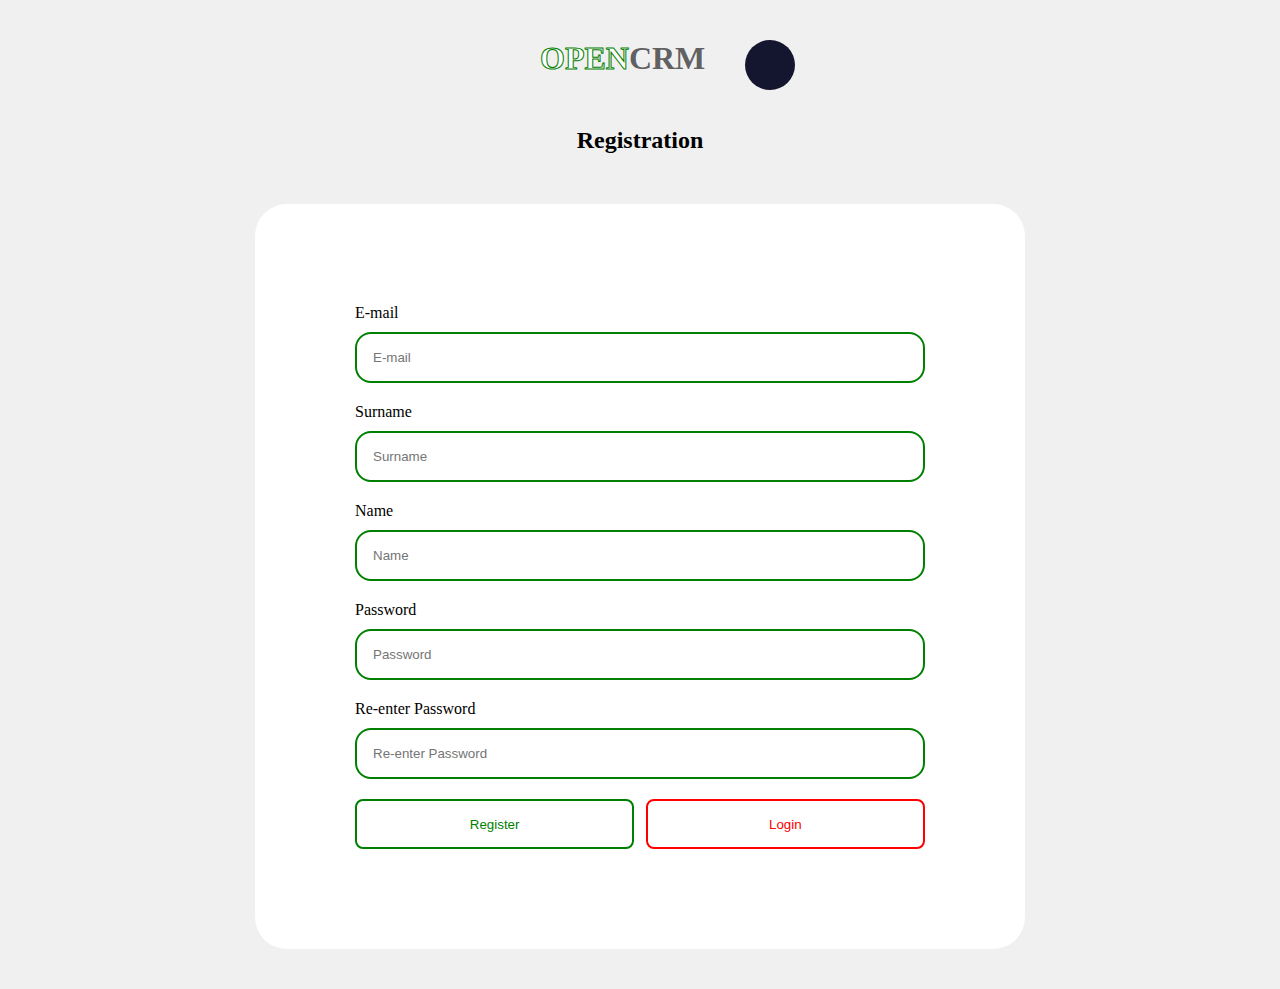
<file: index.html>
<!DOCTYPE html>
<html lang="en">

<head>
    <meta charset="UTF-8">
    <meta name="viewport" content="width=device-width, initial-scale=1.0">
    <title>Variable-mixin</title>

    <link rel="stylesheet" href="https://cdnjs.cloudflare.com/ajax/libs/font-awesome/6.4.2/css/all.min.css"
        integrity="sha512-z3gLpd7yknf1YoNbCzqRKc4qyor8gaKU1qmn+CShxbuBusANI9QpRohGBreCFkKxLhei6S9CQXFEbbKuqLg0DA=="
        crossorigin="anonymous" referrerpolicy="no-referrer" />

    <link rel="stylesheet" href="./style.css">
</head>

<body id="body">
    <div class="login">
        <div class="container" id="container">
            <div class="title">
                <h1 class="outline" id="open">OPEN</h1>
                <h1 class="crm" id="crm">CRM</h1>

                <div class="mode">
                    <button class="moon" id="moon"><i class="fa-regular fa-moon mooni"></i></button>
                    <button class="sun" id="sun"><i class="fa-regular fa-sun suni"></i></button>
                </div>

            </div>

            <h2 id="title">Registration</h2>

            <div class="form">
                <form id="form">
                    <label for="email" id="label">E-mail</label>
                    <input class="email" type="email" required placeholder="E-mail">
                    <label for="email" id="label1">Surname</label>
                    <input class="surname" type="text" required placeholder="Surname">
                    <label for="email" id="label2">Name</label>
                    <input class="name" type="text" required placeholder="Name">
                    <label for="email" id="label3">Password</label>
                    <div class="password-wrapper">
                        <input class="password" id="password" type="password" required placeholder="Password">
                        <label for="email" id="label4">Re-enter Password</label>
                        <input class="re-enter" id="re-enter" type="password" required placeholder="Re-enter Password">
                    
                        <i class="fa-solid fa-eye" id="show1"></i>
                        <i class="fa-solid fa-eye-slash" id="hide1"></i>
                        <!-- ReEnter ga -->
                        <i class="fa-solid fa-eye" id="show2"></i>
                        <i class="fa-solid fa-eye-slash" id="hide2"></i>
                    
                    </div>

                    <div class="form-submit">
                        <button class="submit" id="submit">Register</button>
                        <button class="a"><a href="./login/index.html">Login</a></button>
                    </div>

                </form>
            </div>

        </div>
    </div>
    <script src="./script.js"></script>
</body>

</html>
</file>
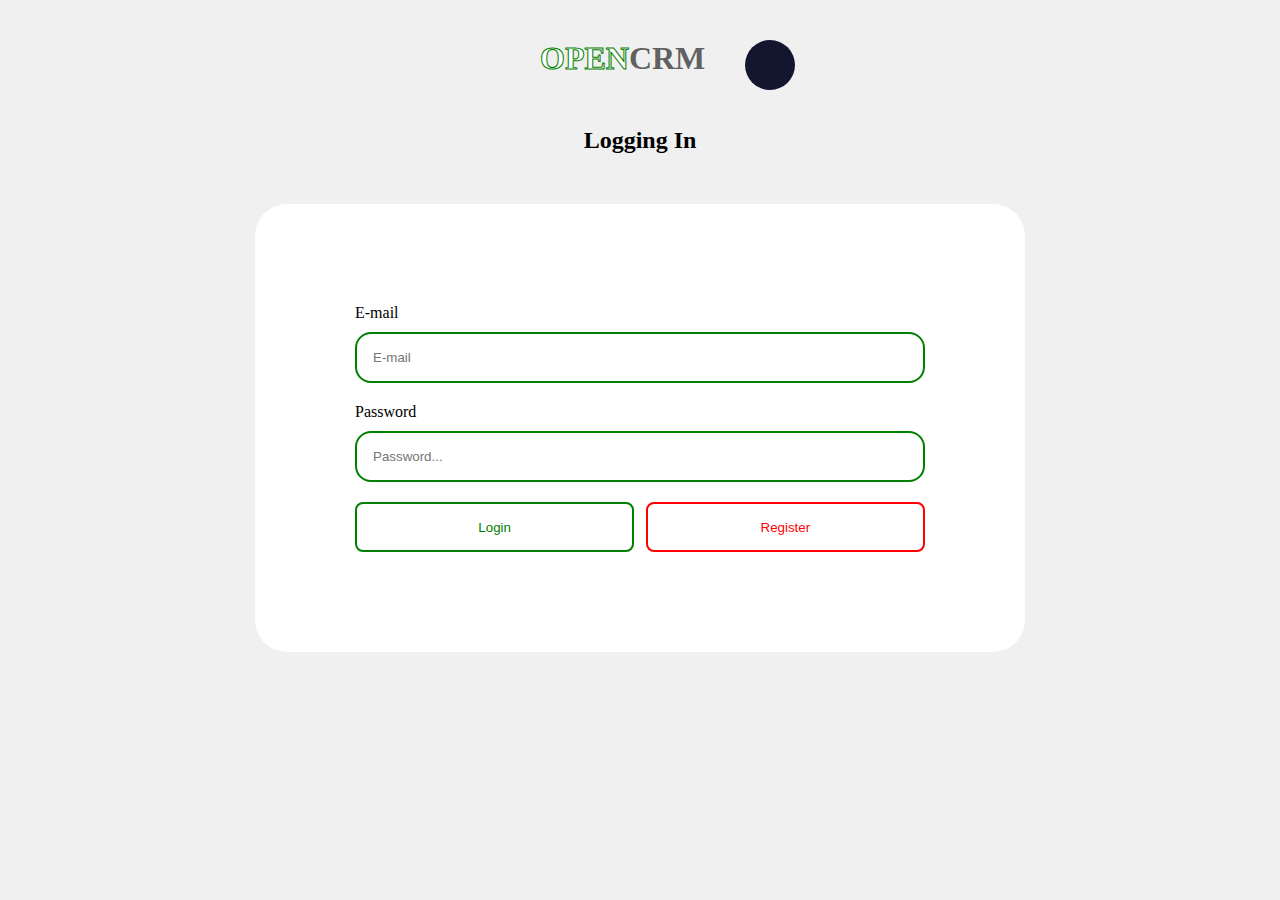
<file: login/index.html>
<!DOCTYPE html>
<html lang="en">
<head>
    <meta charset="UTF-8">
    <meta name="viewport" content="width=device-width, initial-scale=1.0">
    <title>Document</title>
    <link rel="stylesheet" href="https://cdnjs.cloudflare.com/ajax/libs/font-awesome/6.4.2/css/all.min.css" integrity="sha512-z3gLpd7yknf1YoNbCzqRKc4qyor8gaKU1qmn+CShxbuBusANI9QpRohGBreCFkKxLhei6S9CQXFEbbKuqLg0DA==" crossorigin="anonymous" referrerpolicy="no-referrer" />
    <link rel="stylesheet" href="./style.css">
</head>
<body id="body">
    

    <div class="login">
        <div class="container" id="container">
            <div class="title">
                <h1 class="outline" id="open">OPEN</h1>
                <h1 class="crm" id="crm">CRM</h1>
                <div class="mode">
                    <button class="moon" id="moon"><i class="fa-regular fa-moon mooni"></i></button>
                    <button class="sun" id="sun"><i class="fa-regular fa-sun suni"></i></button>
                </div>
            </div>

            <h2 id="title">Logging In</h2>

            <div class="form">
                <form id="form">
                    <label for="email" id="label">E-mail</label>
                    <input class="email" type="email" required placeholder="E-mail">
                    <label for="email" id="label1">Password</label>
                    <div class="password-wrapper">
                        <input class="password" id="password type="password"  id="password" required placeholder="Password...">
                        <i class="fa-solid fa-eye" id="show"></i>
                        <i class="fa-solid fa-eye-slash" id="hide"></i>
                    </div>

                    <div class="form-submit">
                    <button class="submit" type="submit">Login</button>
                    <button type="button" class="a"><a href="../index.html">Register</a></button>
                    </div>

                </form>
            </div>

        </div>
    </div>


</body>
<script src="./script.js"></script>
</html>
</file>
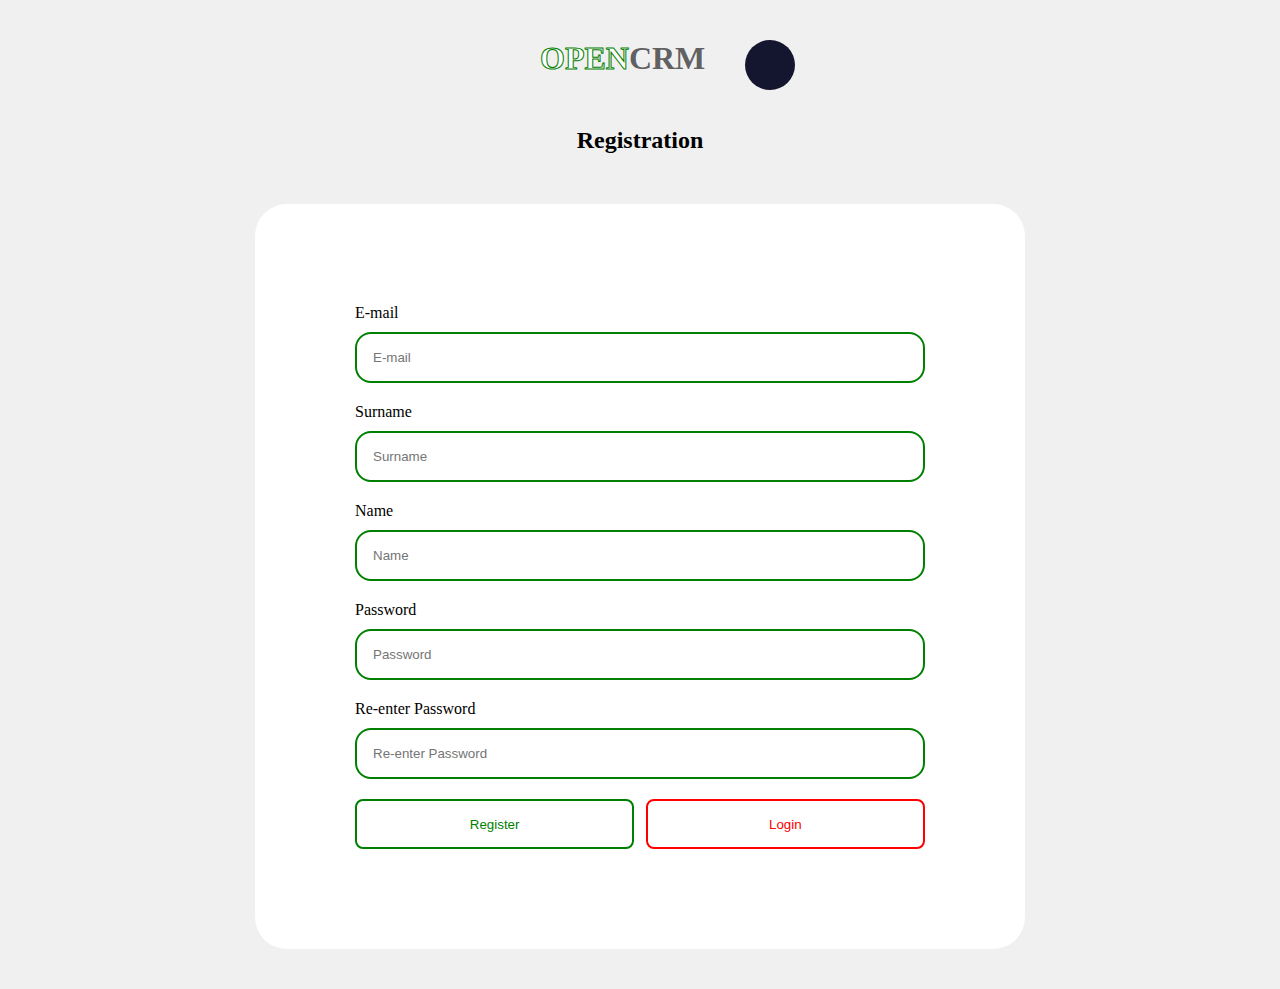
<file: resgister/index.html>
<!DOCTYPE html>
<html lang="en">

<head>
    <meta charset="UTF-8">
    <meta name="viewport" content="width=device-width, initial-scale=1.0">
    <title>Variable-mixin</title>

    <link rel="stylesheet" href="https://cdnjs.cloudflare.com/ajax/libs/font-awesome/6.4.2/css/all.min.css"
        integrity="sha512-z3gLpd7yknf1YoNbCzqRKc4qyor8gaKU1qmn+CShxbuBusANI9QpRohGBreCFkKxLhei6S9CQXFEbbKuqLg0DA=="
        crossorigin="anonymous" referrerpolicy="no-referrer" />

    <link rel="stylesheet" href="./style.css">
</head>

<body id="body">
    <div class="login">
        <div class="container" id="container">
            <div class="title">
                <h1 class="outline" id="open">OPEN</h1>
                <h1 class="crm" id="crm">CRM</h1>

                <div class="mode">
                    <button class="moon" id="moon"><i class="fa-regular fa-moon mooni"></i></button>
                    <button class="sun" id="sun"><i class="fa-regular fa-sun suni"></i></button>
                </div>

            </div>

            <h2 id="title">Registration</h2>

            <div class="form">
                <form id="form">
                    <label for="email" id="label">E-mail</label>
                    <input class="email" type="email" required placeholder="E-mail">
                    <label for="email" id="label1">Surname</label>
                    <input class="surname" type="text" required placeholder="Surname">
                    <label for="email" id="label2">Name</label>
                    <input class="name" type="text" required placeholder="Name">
                    <label for="email" id="label3">Password</label>
                    <div class="password-wrapper">
                        <input class="password" id="password" type="password" required placeholder="Password">
                        <label for="email" id="label4">Re-enter Password</label>
                        <input class="re-enter" id="re-enter" type="password" required placeholder="Re-enter Password">
                    
                        <i class="fa-solid fa-eye" id="show1"></i>
                        <i class="fa-solid fa-eye-slash" id="hide1"></i>
                        <!-- ReEnter ga -->
                        <i class="fa-solid fa-eye" id="show2"></i>
                        <i class="fa-solid fa-eye-slash" id="hide2"></i>
                    
                    </div>

                    <div class="form-submit">
                        <button class="submit" id="submit">Register</button>
                        <button class="a"><a href="../login/login.htmlgit">Login</a></button>
                    </div>

                </form>
            </div>

        </div>
    </div>
    <script src="./script.js"></script>
</body>

</html>
</file>
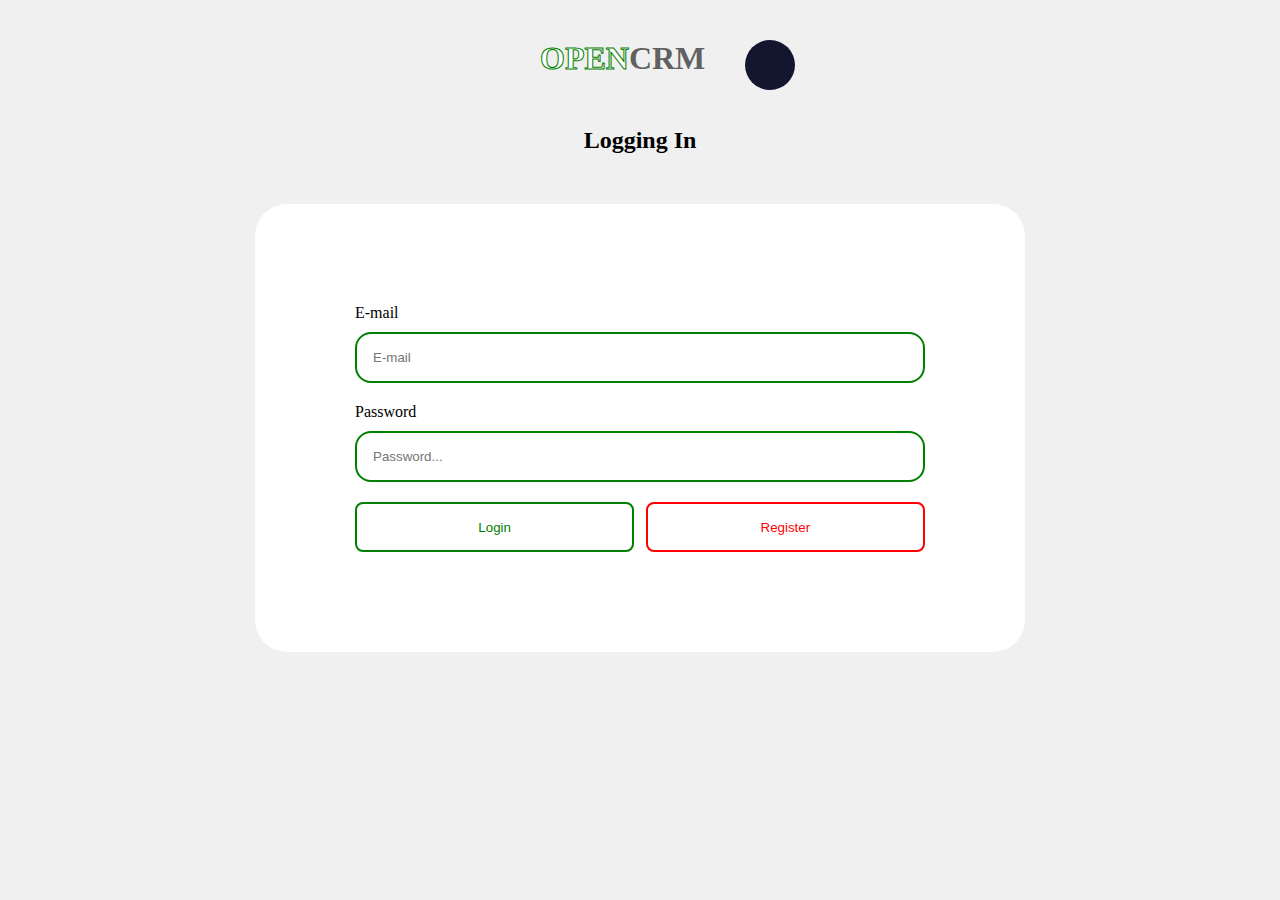
<file: login.html>
<!DOCTYPE html>
<html lang="en">
<head>
    <meta charset="UTF-8">
    <meta name="viewport" content="width=device-width, initial-scale=1.0">
    <title>Document</title>
    <link rel="stylesheet" href="https://cdnjs.cloudflare.com/ajax/libs/font-awesome/6.4.2/css/all.min.css" integrity="sha512-z3gLpd7yknf1YoNbCzqRKc4qyor8gaKU1qmn+CShxbuBusANI9QpRohGBreCFkKxLhei6S9CQXFEbbKuqLg0DA==" crossorigin="anonymous" referrerpolicy="no-referrer" />
    <link rel="stylesheet" href="./style.css">
</head>
<body id="body">
    

    <div class="login">
        <div class="container" id="container">
            <div class="title">
                <h1 class="outline" id="open">OPEN</h1>
                <h1 class="crm" id="crm">CRM</h1>
                <div class="mode">
                    <button class="moon" id="moon"><i class="fa-regular fa-moon mooni"></i></button>
                    <button class="sun" id="sun"><i class="fa-regular fa-sun suni"></i></button>
                </div>
            </div>

            <h2 id="title">Logging In</h2>

            <div class="form">
                <form id="form">
                    <label for="email" id="label">E-mail</label>
                    <input class="email" type="email" required placeholder="E-mail">
                    <label for="email" id="label1">Password</label>
                    <div class="password-wrapper">
                        <input class="password" id="password type="password"  id="password" required placeholder="Password...">
                        <i class="fa-solid fa-eye" id="show3"></i>
                        <i class="fa-solid fa-eye-slash" id="hide3"></i>
                    </div>

                    <div class="form-submit">
                    <button class="submit" type="submit">Login</button>
                    <button type="button" class="a"><a href="./index.html">Register</a></button>
                    </div>

                </form>
            </div>

        </div>
    </div>


</body>
<script src="./script.js"></script>
</html>
</file>
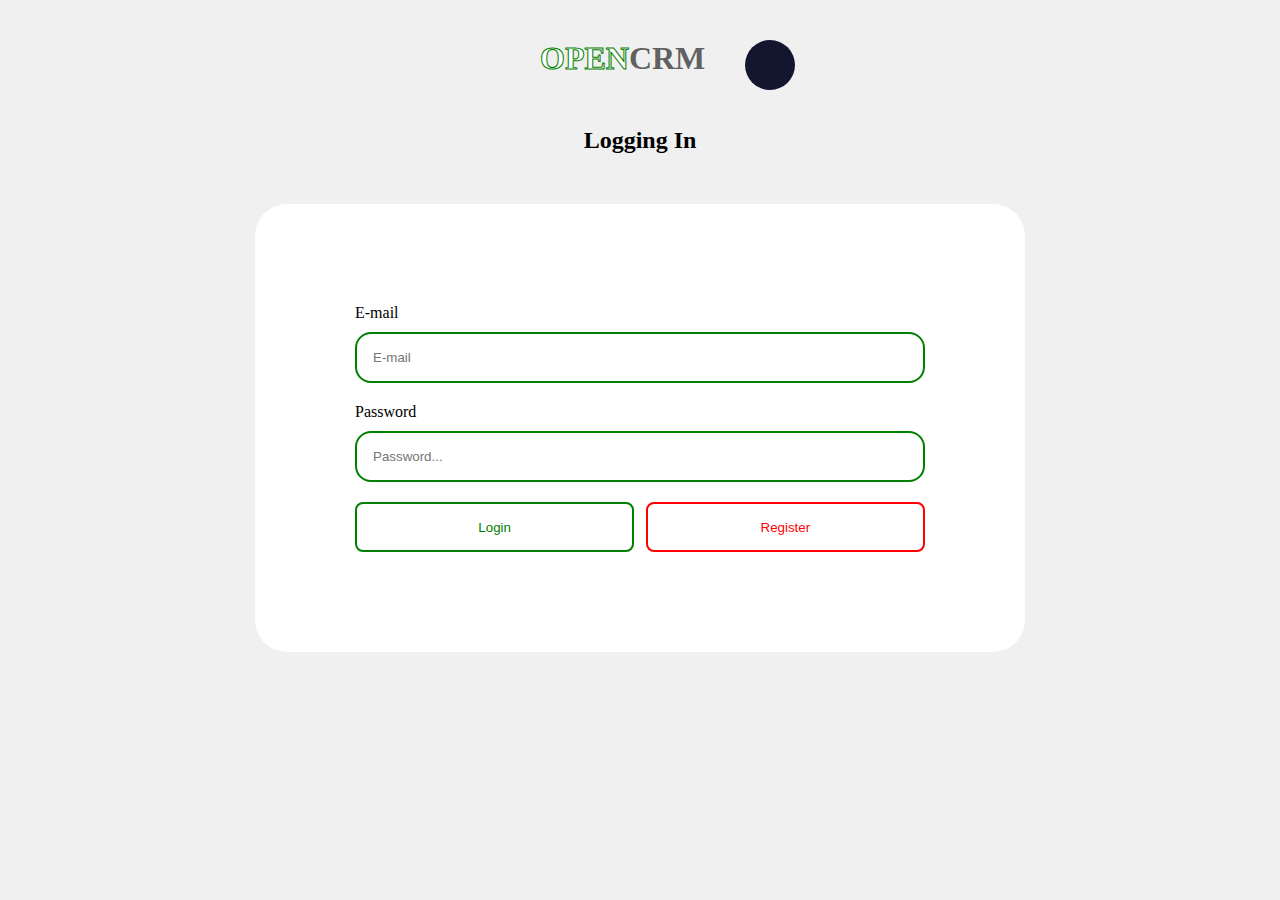
<file: login/login.html>
<!DOCTYPE html>
<html lang="en">
<head>
    <meta charset="UTF-8">
    <meta name="viewport" content="width=device-width, initial-scale=1.0">
    <title>Document</title>
    <link rel="stylesheet" href="https://cdnjs.cloudflare.com/ajax/libs/font-awesome/6.4.2/css/all.min.css" integrity="sha512-z3gLpd7yknf1YoNbCzqRKc4qyor8gaKU1qmn+CShxbuBusANI9QpRohGBreCFkKxLhei6S9CQXFEbbKuqLg0DA==" crossorigin="anonymous" referrerpolicy="no-referrer" />
    <link rel="stylesheet" href="./style.css">
</head>
<body id="body">
    

    <div class="login">
        <div class="container" id="container">
            <div class="title">
                <h1 class="outline" id="open">OPEN</h1>
                <h1 class="crm" id="crm">CRM</h1>
                <div class="mode">
                    <button class="moon" id="moon"><i class="fa-regular fa-moon mooni"></i></button>
                    <button class="sun" id="sun"><i class="fa-regular fa-sun suni"></i></button>
                </div>
            </div>

            <h2 id="title">Logging In</h2>

            <div class="form">
                <form id="form">
                    <label for="email" id="label">E-mail</label>
                    <input class="email" type="email" required placeholder="E-mail">
                    <label for="email" id="label1">Password</label>
                    <div class="password-wrapper">
                        <input class="password" id="password type="password"  id="password" required placeholder="Password...">
                        <i class="fa-solid fa-eye" id="show"></i>
                        <i class="fa-solid fa-eye-slash" id="hide"></i>
                    </div>

                    <div class="form-submit">
                    <button class="submit" type="submit">Login</button>
                    <button type="button" class="a"><a href="../resgister/index.html">Register</a></button>
                    </div>

                </form>
            </div>

        </div>
    </div>


</body>
<script src="./script.js"></script>
</html>
</file>
<file: style.css>
* {
    margin: 0;
    padding: 0;
    box-sizing: border-box;
}

body {
    background: #F0F0F0;
}

.container {
    max-width: 850px;
    margin: 0 auto;
    padding: 40px;
}

.title {
    width: 200px;
    display: flex;
    margin: 0 auto;
}

.outline {
    color: green;
    -webkit-text-fill-color: white;
    /* Will override color (regardless of order) */
    -webkit-text-stroke-width: 1px;
    -webkit-text-stroke-color: green;
}

.crm {
    color: rgba(0, 0, 0, 0.614);
}

h2 {
    margin-top: 50px;
    margin-bottom: 50px;
    text-align: center;
}

form {
    max-width: 800px;
    padding: 100px;
    background: #fff;
    border-radius: 32px;
}

.email {
    width: 100%;
    padding: 16px;
    border-radius: 16px;
    margin-top: 10px;
    margin-bottom: 20px;
    border: 2px solid green;
    color: green;
}

.name {
    width: 100%;
    padding: 16px;
    border-radius: 16px;
    margin-top: 10px;
    margin-bottom: 20px;
    border: 2px solid green;
    color: green;
}

.surname {
    width: 100%;
    padding: 16px;
    border-radius: 16px;
    margin-top: 10px;
    margin-bottom: 20px;
    border: 2px solid green;
    color: green;
}
.password-wrapper {
    position: relative;
}

.password {
    width: 100%;
    padding: 16px;
    border-radius: 16px;
    margin-top: 10px;
    margin-bottom: 20px;
    border: 2px solid green;
    color: green;
}
#show1 {
    position: absolute;
    right: 2%;
    top: 14%;
    cursor: pointer;
    color: rgb(65, 64, 64);
}

#hide1 {
    position: absolute;
    right: 2%;
    top: 14%;
    display: none;
    cursor: pointer;
    color: rgb(65, 64, 64);
}


.re-enter {
    width: 100%;
    padding: 16px;
    border-radius: 16px;
    margin-top: 10px;
    margin-bottom: 20px;
    border: 2px solid green;
    color: green;
}
#show2 {
    position: absolute;
    right: 2%;
    top: 71%;
    cursor: pointer;
    color: rgb(65, 64, 64);
}

#hide2 {
    position: absolute;
    right: 2%;
    top: 71%;
    display: none;
    cursor: pointer;
    color: rgb(65, 64, 64);
}
#show3 {
    position: absolute;
    right: 2%;
    top: 31%;
    cursor: pointer;
    color: rgb(65, 64, 64);
}

#hide3 {
    position: absolute;
    right: 2%;
    top: 31%;
    display: none;
    cursor: pointer;
    color: rgb(65, 64, 64);
}

.form-submit {
    display: flex;
    justify-content: space-between;
}

.submit {
    width: 49%;
    height: 50px;
    border: 2px solid green;
    background: transparent;
    color: green;
    border-radius: 8px;
}

.submit:hover {
    border: rgb(3, 74, 3);
    background: green;
    color: white;
    transition: all 400ms ease;
}

.a {
    width: 49%;
    height: 50px;
    border: 2px solid red;
    background: transparent;
    color: red;
    border-radius: 8px;
}

.a:hover {
    border: rgb(59, 11, 11);
    background: red;
    color: white;
    transition: all 400ms ease;
}

a {
    text-decoration: none;
    color: red;
}

.a:hover a {
    color: white;
}

/*# sourceMappingURL=style.css.map */


.mode{
    position: relative;
    width: 50px;
    margin-left: 40px;
    /* margin-top: 10px; */
}

.moon{
    width: 50px;
    height: 50px;
    border-radius: 50%;
    color: #F0F0F0;
    position: absolute;
    border: transparent;
    display: inline-block;
    background-color: rgb(20, 21, 47);
}

.sun{
    display: none;
    position: absolute;
    width: 50px;
    height: 50px;
    border: transparent;
    border-radius: 50%;
    background-color: #F0F0F0;

}

.mooni{
    font-size: 40px;
}

.suni{
    font-size: 40px;
}
</file>
<file: login/style.css>
* {
    margin: 0;
    padding: 0;
    box-sizing: border-box;
}

body {
    background: #F0F0F0;
}

.container {
    max-width: 850px;
    margin: 0 auto;
    padding: 40px;
}

.title {
    width: 200px;
    display: flex;
    margin: 0 auto;
}

.outline {
    color: green;
    -webkit-text-fill-color: white;
    /* Will override color (regardless of order) */
    -webkit-text-stroke-width: 1px;
    -webkit-text-stroke-color: green;
}

.crm {
    color: rgba(0, 0, 0, 0.614);
}

h2 {
    margin-top: 50px;
    margin-bottom: 50px;
    text-align: center;
}

form {
    max-width: 800px;
    padding: 100px;
    background: #fff;
    border-radius: 32px;
}

.email {
    width: 100%;
    padding: 16px;
    border-radius: 16px;
    margin-top: 10px;
    margin-bottom: 20px;
    border: 2px solid green;
    color: green;
}



.password-wrapper {
    position: relative;
}

.password {
    width: 100%;
    padding: 16px;
    border-radius: 16px;
    margin-top: 10px;
    margin-bottom: 20px;
    border: 2px solid green;
    color: green;
}




#show {
    position: absolute;
    right: 2%;
    top: 31%;
    cursor: pointer;
    color: rgb(65, 64, 64);
}

#hide {
    position: absolute;
    right: 2%;
    top: 31%;
    display: none;
    cursor: pointer;
    color: rgb(65, 64, 64);
}

.form-submit {
    display: flex;
    justify-content: space-between;
}

.submit {
    width: 49%;
    height: 50px;
    border: 2px solid green;
    background: transparent;
    color: green;
    border-radius: 8px;
}

.submit:hover {
    border: rgb(3, 74, 3);
    background: green;
    color: white;
    transition: all 400ms ease;
}

.a {
    width: 49%;
    height: 50px;
    border: 2px solid red;
    background: transparent;
    color: red;
    border-radius: 8px;
}

.a:hover {
    border: rgb(59, 11, 11);
    background: red;
    color: white;
    transition: all 400ms ease;
}

a {
    text-decoration: none;
    color: red;
}

.a:hover a {
    color: white;
}

/*# sourceMappingURL=style.css.map */


.mode{
    position: relative;
    width: 50px;
    margin-left: 40px;
    /* margin-top: 10px; */
}

.moon{
    width: 50px;
    height: 50px;
    border-radius: 50%;
    color: #F0F0F0;
    position: absolute;
    border: transparent;
    display: inline-block;
    background-color: rgb(20, 21, 47);
}

.sun{
    display: none;
    position: absolute;
    width: 50px;
    height: 50px;
    border: transparent;
    border-radius: 50%;
    background-color: #F0F0F0;

}

.mooni{
    font-size: 40px;
}

.suni{
    font-size: 40px;
}
</file>
<file: resgister/style.css>
* {
    margin: 0;
    padding: 0;
    box-sizing: border-box;
}

body {
    background: #F0F0F0;
}

.container {
    max-width: 850px;
    margin: 0 auto;
    padding: 40px;
}

.title {
    width: 200px;
    display: flex;
    margin: 0 auto;
}

.outline {
    color: green;
    -webkit-text-fill-color: white;
    /* Will override color (regardless of order) */
    -webkit-text-stroke-width: 1px;
    -webkit-text-stroke-color: green;
}

.crm {
    color: rgba(0, 0, 0, 0.614);
}

h2 {
    margin-top: 50px;
    margin-bottom: 50px;
    text-align: center;
}

form {
    max-width: 800px;
    padding: 100px;
    background: #fff;
    border-radius: 32px;
}

.email {
    width: 100%;
    padding: 16px;
    border-radius: 16px;
    margin-top: 10px;
    margin-bottom: 20px;
    border: 2px solid green;
    color: green;
}

.name {
    width: 100%;
    padding: 16px;
    border-radius: 16px;
    margin-top: 10px;
    margin-bottom: 20px;
    border: 2px solid green;
    color: green;
}

.surname {
    width: 100%;
    padding: 16px;
    border-radius: 16px;
    margin-top: 10px;
    margin-bottom: 20px;
    border: 2px solid green;
    color: green;
}
.password-wrapper {
    position: relative;
}

.password {
    width: 100%;
    padding: 16px;
    border-radius: 16px;
    margin-top: 10px;
    margin-bottom: 20px;
    border: 2px solid green;
    color: green;
}
#show1 {
    position: absolute;
    right: 2%;
    top: 14%;
    cursor: pointer;
    color: rgb(65, 64, 64);
}

#hide1 {
    position: absolute;
    right: 2%;
    top: 14%;
    display: none;
    cursor: pointer;
    color: rgb(65, 64, 64);
}


.re-enter {
    width: 100%;
    padding: 16px;
    border-radius: 16px;
    margin-top: 10px;
    margin-bottom: 20px;
    border: 2px solid green;
    color: green;
}
#show2 {
    position: absolute;
    right: 2%;
    top: 71%;
    cursor: pointer;
    color: rgb(65, 64, 64);
}

#hide2 {
    position: absolute;
    right: 2%;
    top: 71%;
    display: none;
    cursor: pointer;
    color: rgb(65, 64, 64);
}
#show3 {
    position: absolute;
    right: 2%;
    top: 31%;
    cursor: pointer;
    color: rgb(65, 64, 64);
}

#hide3 {
    position: absolute;
    right: 2%;
    top: 31%;
    display: none;
    cursor: pointer;
    color: rgb(65, 64, 64);
}

.form-submit {
    display: flex;
    justify-content: space-between;
}

.submit {
    width: 49%;
    height: 50px;
    border: 2px solid green;
    background: transparent;
    color: green;
    border-radius: 8px;
}

.submit:hover {
    border: rgb(3, 74, 3);
    background: green;
    color: white;
    transition: all 400ms ease;
}

.a {
    width: 49%;
    height: 50px;
    border: 2px solid red;
    background: transparent;
    color: red;
    border-radius: 8px;
}

.a:hover {
    border: rgb(59, 11, 11);
    background: red;
    color: white;
    transition: all 400ms ease;
}

a {
    text-decoration: none;
    color: red;
}

.a:hover a {
    color: white;
}

/*# sourceMappingURL=style.css.map */


.mode{
    position: relative;
    width: 50px;
    margin-left: 40px;
    /* margin-top: 10px; */
}

.moon{
    width: 50px;
    height: 50px;
    border-radius: 50%;
    color: #F0F0F0;
    position: absolute;
    border: transparent;
    display: inline-block;
    background-color: rgb(20, 21, 47);
}

.sun{
    display: none;
    position: absolute;
    width: 50px;
    height: 50px;
    border: transparent;
    border-radius: 50%;
    background-color: #F0F0F0;

}

.mooni{
    font-size: 40px;
}

.suni{
    font-size: 40px;
}
</file>
